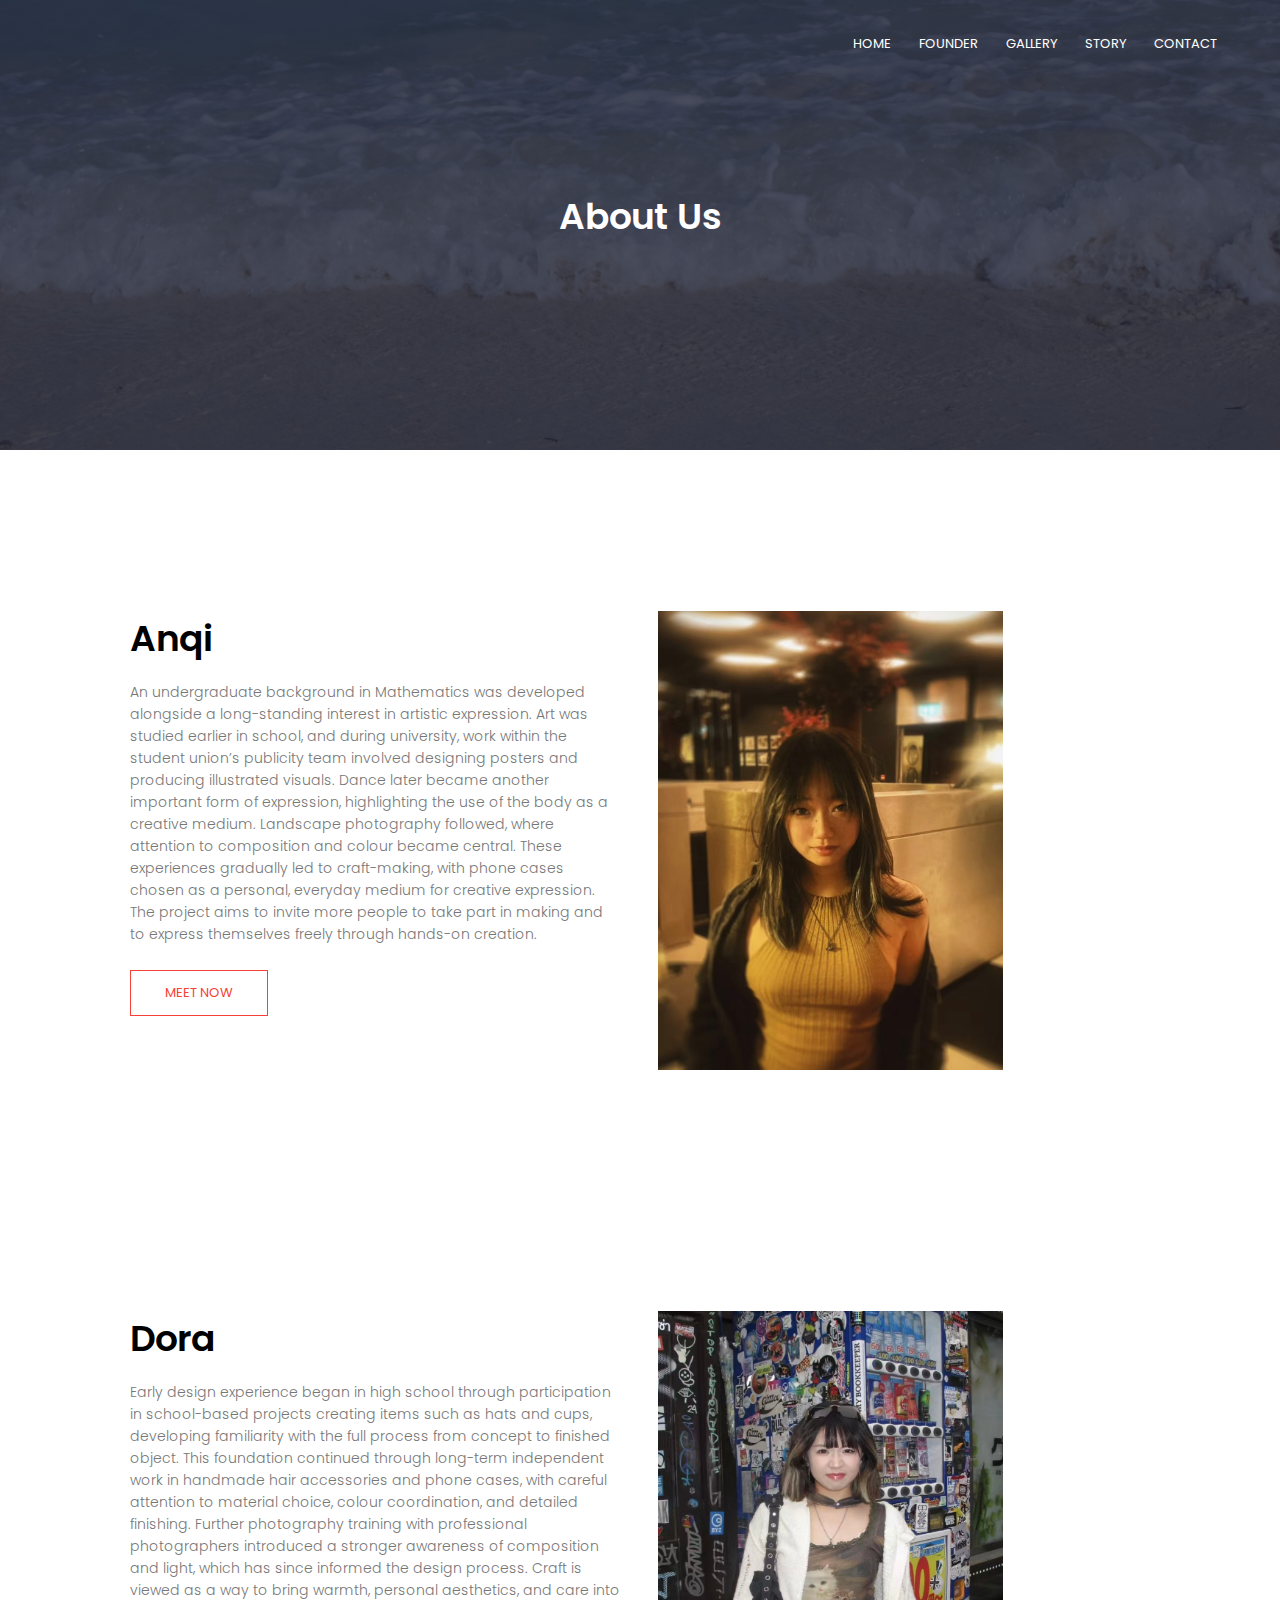
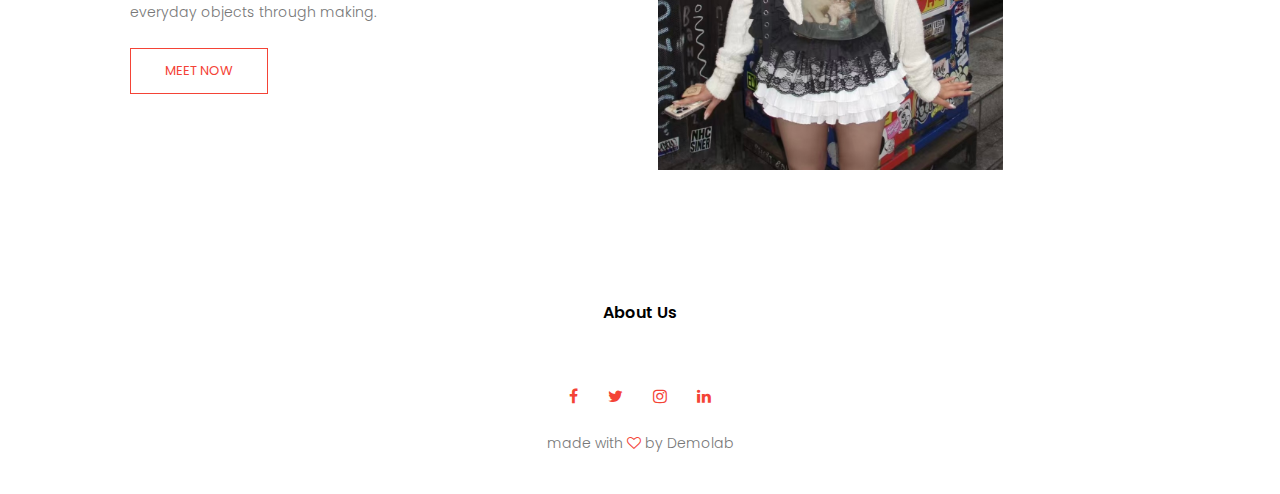
<file: about.html>
<html>
<head>
<meta name="viewport" content="width=device-width, initial-scale=1.0">
<title>Website Design </title>
<link rel="stylesheet" href="style.css">
<link href="https://fonts.googleapis.com/css?family=Poppins:100,200,300,400,600,700&display=swap" rel="stylesheet">
<link rel="stylesheet" href="https://stackpath.bootstrapcdn.com/font-awesome/4.7.0/css/font-awesome.min.css"> 
</head>
<body>
    


    <section class="sub-header">
        <nav>
           
            <div class="nav-links" id="navLinks">  
                <i class="fa fa-close" onclick="hideMenu()"></i>
                <ul>
                    <li><a href="index.html">HOME</a></li>
                    <li><a href="about.html">FOUNDER</a></li>
                    <li><a href="course.html">GALLERY</a></li>
                    <li><a href="blog.html">STORY</a></li>
                    <li><a href="contact.html">CONTACT</a></li>
                </ul>
            </div>
            <i class="fa fa-bars" onclick="showMenu()"></i>
        </nav>
            <h1>About Us</h1>
    </section>
    
    
<!------- about us content -------->
    
<section class="about-us">
    <div class="row">
        <div class="about-col">
            <h1>Anqi</h1>     
            <p> An undergraduate background in Mathematics was developed alongside a long-standing interest in artistic expression. Art was studied earlier in school, and during university, work within the student union’s publicity team involved designing posters and producing illustrated visuals.
                Dance later became another important form of expression, highlighting the use of the body as a creative medium. Landscape photography followed, where attention to composition and colour became central. These experiences gradually led to craft-making, with phone cases chosen as a personal, everyday medium for creative expression. The project aims to invite more people to take part in making and to express themselves freely through hands-on creation.</p>
            <a href="https://www.instagram.com/anq331?igsh=MWNmaXR6NG45OTlyeg%3D%3D&utm_source=qr" class="hero-btn red-btn">MEET NOW</a>
           
        </div>
        <div class="about-col">
            <img src="images/anqi.jpeg">
        </div>
    </div>    
</section>

<section class="about-us">
    <div class="row">
        <div class="about-col">
            <h1>Dora</h1>     
            <p>Early design experience began in high school through participation in school-based projects creating items such as hats and cups, developing familiarity with the full process from concept to finished object. This foundation continued through long-term independent work in handmade hair accessories and phone cases, with careful attention to material choice, colour coordination, and detailed finishing.
                Further photography training with professional photographers introduced a stronger awareness of composition and light, which has since informed the design process. Craft is viewed as a way to bring warmth, personal aesthetics, and care into everyday objects through making.</p>
            <a href="https://www.instagram.com/anq331?igsh=MWNmaXR6NG45OTlyeg%3D%3D&utm_source=qr" class="hero-btn red-btn">MEET NOW</a>
           
        </div>
        <div class="about-col">
            <img src="images/dora.jpeg">
        </div>
    </div>    
</section>
    
<!-------- footer ---------->

<section class="footer">
        <h4>About Us</h4>
        <p> </p>
        <div class="icons">
            <i class="fa fa-facebook"></i>
            <i class="fa fa-twitter"></i>
            <i class="fa fa-instagram"></i>
            <i class="fa fa-linkedin"></i>
        </div>
        <p>made with <i class="fa fa-heart-o"></i> by Demolab</p>
</section>    
  
  
<!----JavaScript for toggle menu---->
<script>
    var navLinks = document.getElementById("navLinks");

    function showMenu() {
        navLinks.style.right = "0";
    }

    function hideMenu() {
        navLinks.style.right = "-200px";
    }
</script> 
    
</body>
</html>
</file>
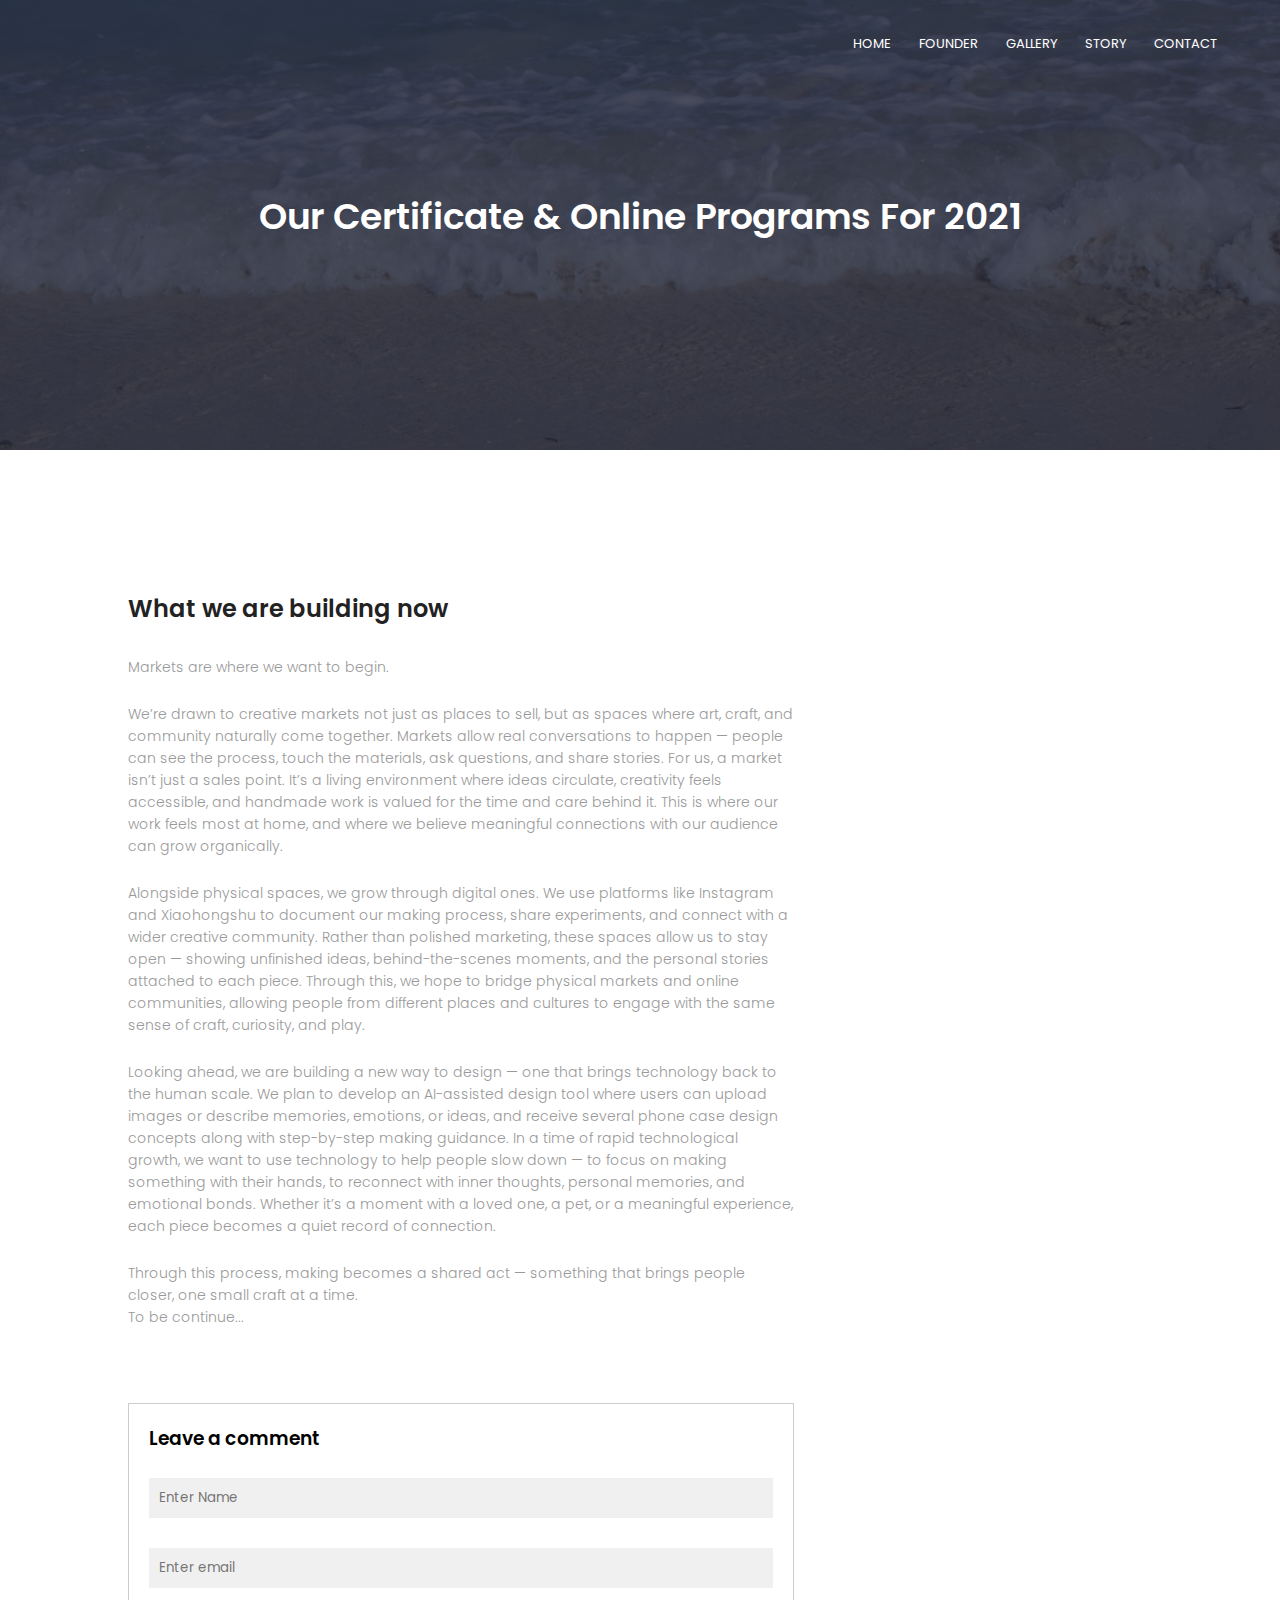
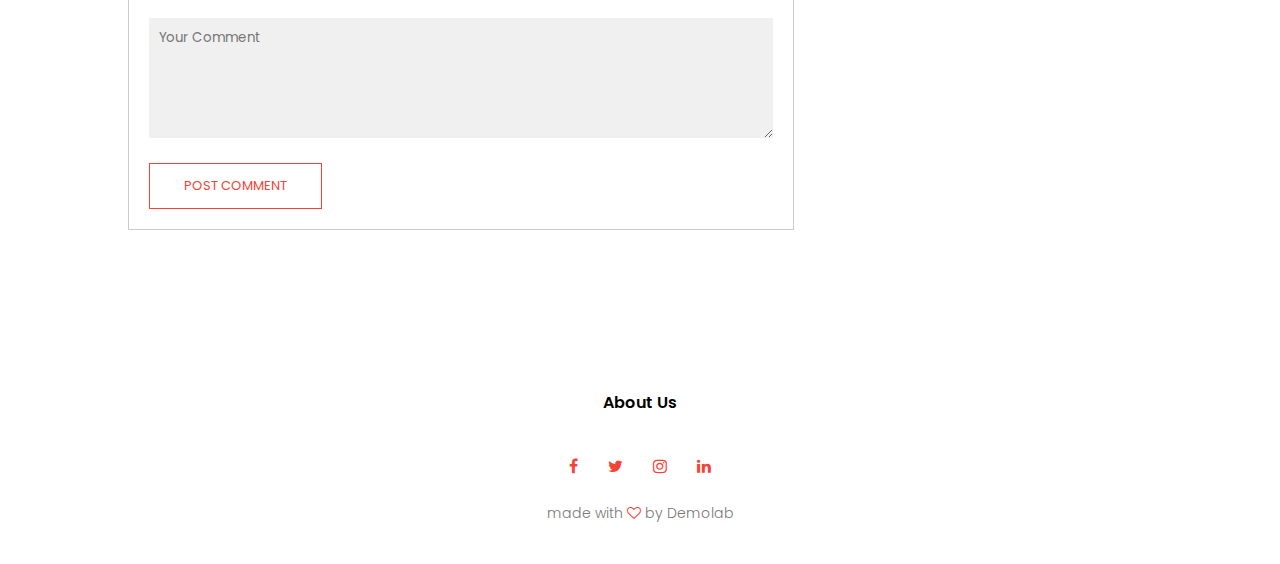
<file: blog.html>
<html>
<head>
<meta name="viewport" content="width=device-width, initial-scale=1.0">
<title>University Website Design - Easy Tutorials</title>
<link rel="stylesheet" href="style.css">
<link href="https://fonts.googleapis.com/css?family=Poppins:100,200,300,400,600,700&display=swap" rel="stylesheet">
<link rel="stylesheet" href="https://stackpath.bootstrapcdn.com/font-awesome/4.7.0/css/font-awesome.min.css"> 
</head>
<body>
    <section class="sub-header">
        <nav>
            <div class="nav-links" id="navLinks">  
                <i class="fa fa-close" onclick="hideMenu()"></i>
                <ul>
                    <li><a href="index.html">HOME</a></li>
                    <li><a href="about.html">FOUNDER</a></li>
                    <li><a href="course.html">GALLERY</a></li>
                    <li><a href="blog.html">STORY</a></li>
                    <li><a href="contact.html">CONTACT</a></li>
                </ul>
            </div>
            <i class="fa fa-bars" onclick="showMenu()"></i>
        </nav>
            <h1>Our Certificate & Online Programs For 2021</h1>
    </section>
    
<!---------- Blog Page Content ---------->
    
    <section class="blog-content">
    <div class="row">
    <div class="blog-left">
        
        <h2>What we are building now</h2>
        
        
        <p>Markets are where we want to begin.</p><br>

        <p>We’re drawn to creative markets not just as places to sell, but as spaces where art, craft, and community naturally come together. Markets allow real conversations to happen — people can see the process, touch the materials, ask questions, and share stories. For us, a market isn’t just a sales point. It’s a living environment where ideas circulate, creativity feels accessible, and handmade work is valued for the time and care behind it. This is where our work feels most at home, and where we believe meaningful connections with our audience can grow organically.</p>
        <br> <p>Alongside physical spaces, we grow through digital ones. We use platforms like Instagram and Xiaohongshu to document our making process, share experiments, and connect with a wider creative community. Rather than polished marketing, these spaces allow us to stay open — showing unfinished ideas, behind-the-scenes moments, and the personal stories attached to each piece. Through this, we hope to bridge physical markets and online communities, allowing people from different places and cultures to engage with the same sense of craft, curiosity, and play.</p>
        <br><p>Looking ahead, we are building a new way to design — one that brings technology back to the human scale. We plan to develop an AI-assisted design tool where users can upload images or describe memories, emotions, or ideas, and receive several phone case design concepts along with step-by-step making guidance. In a time of rapid technological growth, we want to use technology to help people slow down — to focus on making something with their hands, to reconnect with inner thoughts, personal memories, and emotional bonds. Whether it’s a moment with a loved one, a pet, or a meaningful experience, each piece becomes a quiet record of connection.</p>
        
        <br><p>Through this process, making becomes a shared act — something that brings people closer, one small craft at a time.</p>
        <p>To be continue...</p>
        <br>
        <p></p>
        
        <div class="comment-box">
            <h3>Leave a comment</h3>
            <form class="comment-form">
                    <input type="text" placeholder="Enter Name">
                    <input type="email" placeholder="Enter email">
                    <textarea rows="5" placeholder="Your Comment"></textarea>
                    <button type="submit" class="hero-btn red-btn">POST COMMENT</button>
            </form>
        </div>
    </div>
        
    
    
    </div>
    </section>
    
<!-------- footer ---------->

<section class="footer">
        <h4>About Us</h4>
       
        <div class="icons">
            <i class="fa fa-facebook"></i>
            <i class="fa fa-twitter"></i>
            <i class="fa fa-instagram"></i>
            <i class="fa fa-linkedin"></i>
        </div>
        <p>made with <i class="fa fa-heart-o"></i> by Demolab</p>
</section>    
  
  
<!----JavaScript for toggle menu---->
<script>
    var navLinks = document.getElementById("navLinks");

    function showMenu() {
        navLinks.style.right = "0";
    }

    function hideMenu() {
        navLinks.style.right = "-200px";
    }
</script> 
    
</body>
</html>
</file>
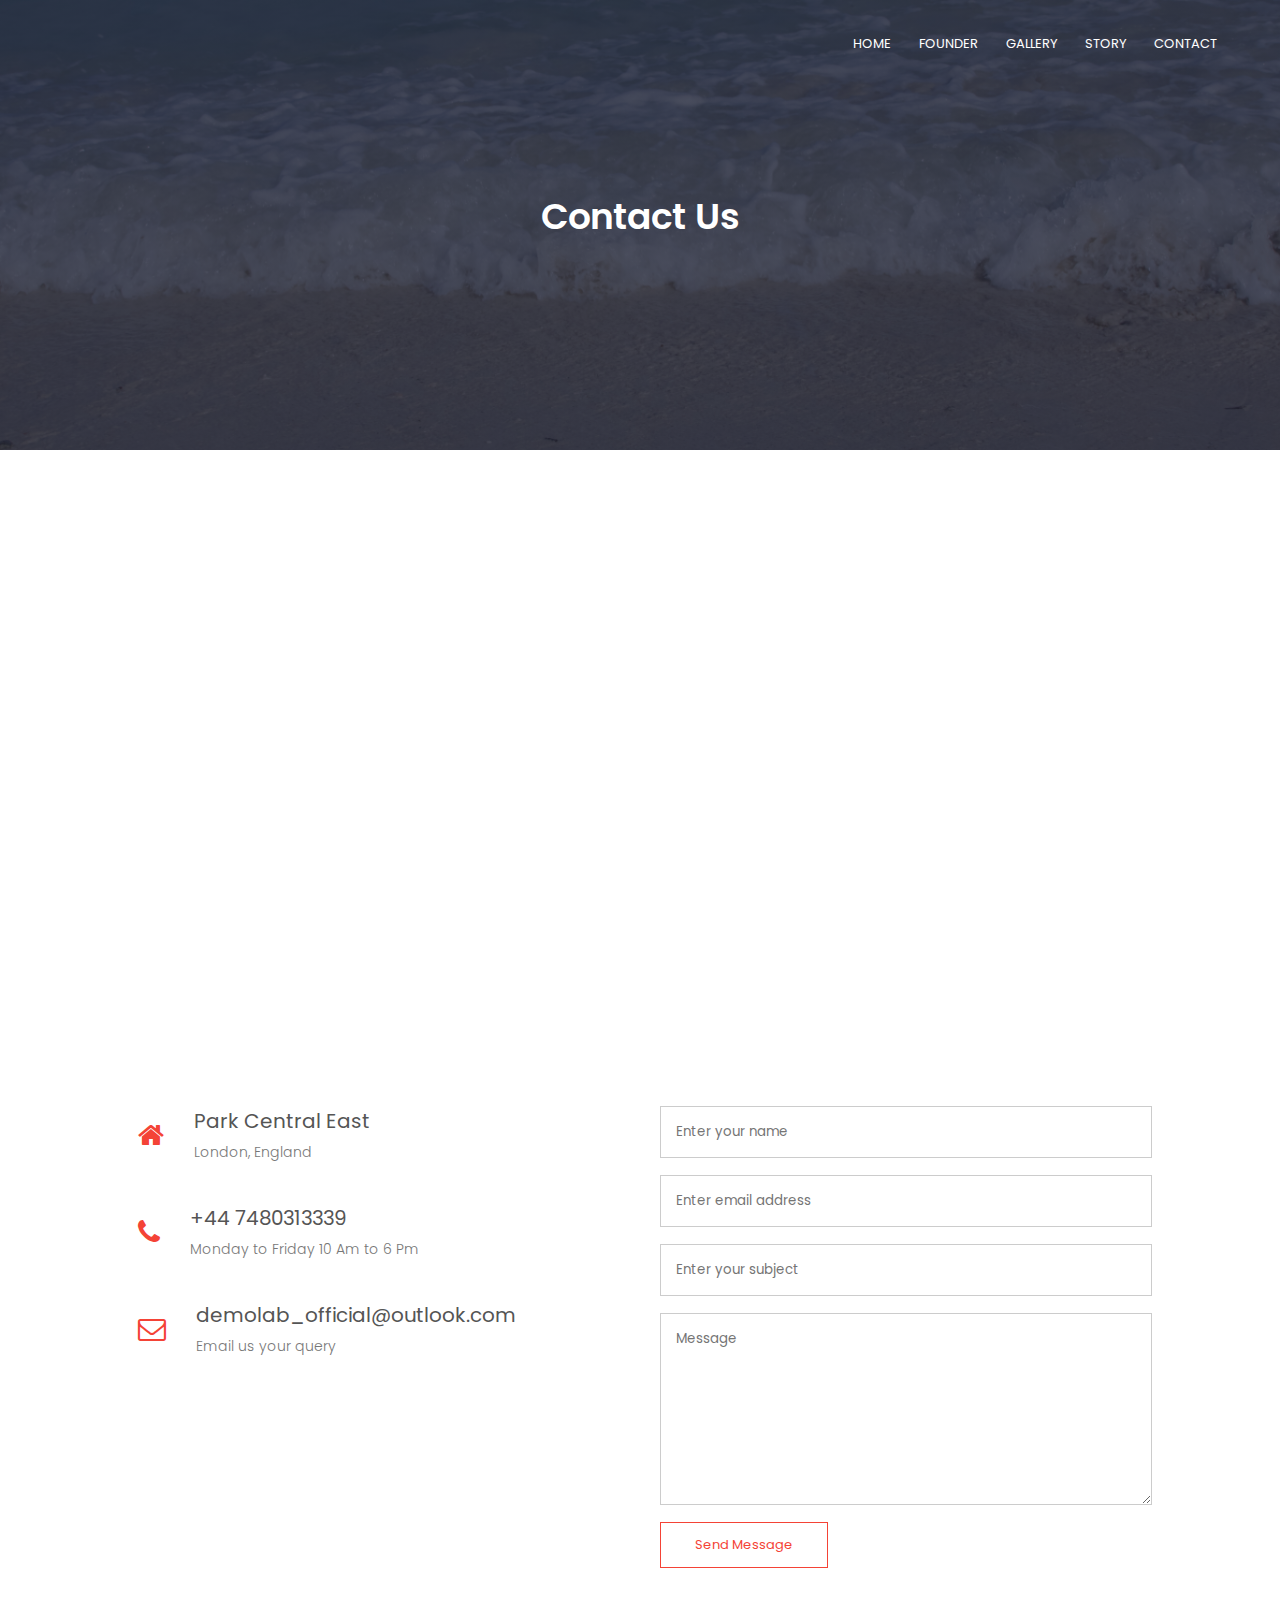
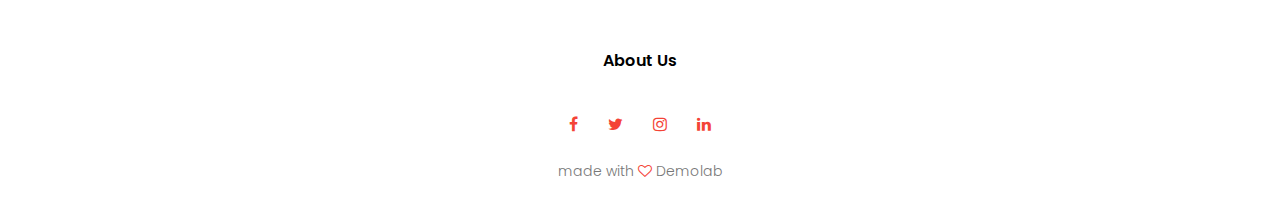
<file: contact.html>
<html>
<head>
<meta name="viewport" content="width=device-width, initial-scale=1.0">
<title>University Website Design - Easy Tutorials</title>
<link rel="stylesheet" href="style.css">
<link href="https://fonts.googleapis.com/css?family=Poppins:100,200,300,400,600,700&display=swap" rel="stylesheet">
<link rel="stylesheet" href="https://stackpath.bootstrapcdn.com/font-awesome/4.7.0/css/font-awesome.min.css"> 
</head>
<body>
    <section class="sub-header">
        <nav>
            
            <div class="nav-links" id="navLinks">  
                <i class="fa fa-close" onclick="hideMenu()"></i>
                <ul>
                    <li><a href="index.html">HOME</a></li>
                    <li><a href="about.html">FOUNDER</a></li>
                    <li><a href="course.html">GALLERY</a></li>
                    <li><a href="blog.html">STORY</a></li>
                    <li><a href="contact.html">CONTACT</a></li>
                </ul>
            </div>
            <i class="fa fa-bars" onclick="showMenu()"></i>
        </nav>
            <h1>Contact Us</h1>
    </section>
    
    
<!------- Contact Us ------->

    
    <section class="location">
           
            <iframe src="https://www.google.com/maps/embed?pb=!1m18!1m12!1m3!1d2484.0441816465855!2d-0.09807822339741937!3d51.49405671167801!2m3!1f0!2f0!3f0!3m2!1i1024!2i768!4f13.1!3m3!1m2!1s0x487605a465af24af%3A0xa02e7783fb032ee0!2sPark%20Central%20East%20(Living%20by%20Lendlease)!5e0!3m2!1sen!2suk!4v1769634139562!5m2!1sen!2suk" width="720" height="445" style="border:0;" allowfullscreen="" loading="lazy" referrerpolicy="no-referrer-when-downgrade"></iframe>
    </section>
    
    <section class="contact-us">
            <div class="row">
                <div class="contact-col">
                    <div>
                        <i class="fa fa-home"></i>
                        <span>
                            <h5>Park Central East</h5>
                            <p>London, England</p>
                        </span>
                    </div>
                    <div>
                        <i class="fa fa-phone"></i>
                        <span>
                            <h5>+44  7480313339</h5>
                            <p>Monday to Friday 10 Am to 6 Pm</p>
                        </span>
                    </div>
                    <div>
                        <i class="fa fa-envelope-o"></i>
                        <span>
                            <h5>demolab_official@outlook.com</h5>
                            <p>Email us your query</p>
                        </span>
                    </div>
                </div>
                <div class="contact-col">
                    <form method="post" action="contact-form-handler.php">
                    <input type="text" name="name" placeholder="Enter your name" required>
                    <input type="email" name="email" placeholder="Enter email address" required>
                    <input type="text" name="subject" placeholder="Enter your subject" required>
                    <textarea rows="8" name="message" placeholder="Message" required></textarea>
                    <button type="submit" class="hero-btn red-btn">Send Message</button>
                    </form> 
                </div>
            </div>
    </section>
    
<!-------- footer ---------->

<section class="footer">
        <h4>About Us</h4>
        
        <div class="icons">
            <i class="fa fa-facebook"></i>
            <i class="fa fa-twitter"></i>
            <i class="fa fa-instagram"></i>
            <i class="fa fa-linkedin"></i>
        </div>
        <p>made with <i class="fa fa-heart-o"></i> Demolab</p>
</section>    
  
  
<!----JavaScript for toggle menu---->
<script>
    var navLinks = document.getElementById("navLinks");

    function showMenu() {
        navLinks.style.right = "0";
    }

    function hideMenu() {
        navLinks.style.right = "-200px";
    }
</script> 
    
</body>
</html>
</file>
<file: style.css>
*{
    margin: 0;
    padding: 0;
    font-family: 'Poppins', sans-serif;
}
.header{
    min-height: 100vh;
    width: 100%;
    background-image: linear-gradient(rgba(4,9,30,0.7),rgba(4,9,30,0.7)),url(images/DSC07646.jpeg);
    background-position: center;
    background-size: cover;
    position: relative;
    overflow: hidden;
}

nav{
    display: flex;
    padding: 2% 4%;
    justify-content: space-between;
    align-items: center;
}
nav img{
    width: 135px;
}
.nav-links{
    flex: 1;
    text-align: right;
}
.nav-links ul li{
    list-style: none;
    display: inline-block;
    padding: 8px 12px;
    position: relative;
}
.nav-links ul li a{
    color: #fff;
    text-decoration: none;
    font-size: 13px;
}
.nav-links ul li::after{
    content: '';
    width: 0%;
    height: 2px;
    background: #f44336;
    display: block;
    margin: auto;
    transition: .5s;    
}
.nav-links ul li:hover::after{
    width: 100%;
}
nav .fa{
    display: none;
}

.text-box{
    width: 90%;
    color: #fff;
    position: absolute;
    top: 50%;
    left: 50%;
    transform: translate(-50%, -50%);
    text-align: center;
}
.text-box h1{
    font-size: 62px;
}
.text-box p{
    margin: 20px 0 40px;
    font-size: 14px;
    color: #fff;
}
.hero-btn {
    display: inline-block;
    text-decoration: none;
    color: #fff;
    border: 1px solid #fff;
    padding: 12px 34px;
    font-size: 13px;
    background: transparent;
    position: relative;
    cursor: pointer;
    transition: 1s;
}

.hero-btn:hover{
    border: 1px solid #f44336;
    background: #f44336;
}


@media(max-width: 700px)
{
   .nav-links ul li
    {
        display: block;
    }
    .nav-links
    {
        position: fixed;
        background: #f44336;
        height: 100vh;
        width: 200px;
        top: 0;
        right: -200px;
        text-align: left;
        z-index: 2;
        transition: 0.5s;
    }
    .nav-links ul{
        padding: 30px;
    }
    nav .fa{
        display: block;
        color: #fff;
        margin: 10px;
        font-size: 22px;
        cursor: pointer; 
    }
    .text-box h1{
        font-size: 20px;
    }
}

/*---------- course --------*/

.course{
    width: 80%;
    margin: auto;
    text-align: center;
    padding-top: 100px;
}
h1{
    font-size: 36px;
    font-weight: 600;
}
p{
    color: #777;
    font-size: 14px;
    font-weight: 300;
    line-height: 22px;
    padding: 10px;
}
.row{
    margin-top: 5%;
    display: flex;
    justify-content: space-between;  
}
  
.course-col{
    flex-basis: 31%;
    background: #fff3f3;
    border-radius: 10px;
    margin-bottom: 5%;
    padding: 20px 12px;
    box-sizing: border-box;
    transition: .5s;
}
h3{
    text-align: center;
    font-weight: 600;
    margin: 10px 0;
}
.course-col:hover{
    box-shadow: 0 0 20px 0px rgba(0, 0, 0, 0.2);
}

@media (max-width:700px){
    .row{
        flex-direction: column;
    }
} 

/*---------------- campus ----------------*/

.campus{
    width: 80%;
    margin: auto;
    text-align: center;
    padding-top: 50px;
}
.campus-col{
    flex-basis: 32%;
    border-radius: 10px;
    margin-bottom: 30px;
    position: relative;
    overflow: hidden;
}
.campus-col img{
    width: 100%;
}

.layer{
    background: transparent;
    height: 100%;
    width: 100%;
    top: 0;
    left: 0;
    position: absolute;
    transition: .5s;
}
.layer:hover{
    background: rgba(226, 0, 0, 0.7);
}
.layer h3{
    width: 100%;
    font-weight: 500;
    color: #fff;
    font-size: 26px;
    bottom: 0;
    left: 50%;
    transform: translateX(-50%);
    position: absolute;
    opacity: 0;
    transition: .5s;
}
.layer:hover h3{
    bottom: 49%;
    opacity: 1;
}

/*-------------- Facilities ----------------*/

.facility{
    width: 80%;
    margin: auto;
    text-align: center;
    padding-top: 100px;
}
.facility-col{
    flex-basis: 31%;
    border-radius: 10px;
    margin-bottom: 5%;
    text-align: left;
}
.facility-col img{
    width: 100%;
    border-radius: 10px;
}
.facility-col p{
    padding: 0;
}
.facility-col h3{
    margin-top: 16px;
    margin-bottom: 15px;
    text-align: left;
}

/*---------------- testimonials ------------------*/

.testimonials{
    width: 80%;
    margin: auto;
    padding-top: 100px;
    text-align: center;
}

.testimonial-col{
    flex-basis: 44%;
    border-radius: 10px;
    margin-bottom: 5%;
    text-align: left;
    background: #fff3f3;
    padding: 25px;
    cursor: pointer;
    display: flex;
}
.testimonial-col img{
    height: 40px;
    margin-left: 5px;
    margin-right: 30px;
    border-radius: 50%;
}
.testimonial-col p{
    padding: 0;
}
.testimonial-col h3{
    margin-top: 15px;
    text-align: left;
}
.testimonial-col .fa{
    color: #f44336;
}

@media(max-width:700px){
    .testimonial-col img{
        margin-left: 0px;
        margin-right: 15px;
    }
}

/*-------- Call To Action ----------*/


.cta{
    margin: 100px auto;
    width: 80%;
    background-image: linear-gradient(rgba(0,0,0,0.7),rgba(0,0,0,0.7)),url(images/banner2.jpg);
    background-position: center;
    background-size: cover;
    border-radius: 10px;
    text-align: center;
    padding: 100px 0;
}
.cta h1{
    color: #fff;
    margin-bottom: 40px; 
    padding: 0; 
}

@media(max-width:700px){
    .cta h1{
        font-size: 24px;
    }
}

/*--------------Footer---------------*/

.footer{
    width: 100%;
    text-align: center;
    padding: 30px 0;
}
.footer h4{
    margin-bottom: 25px;
    margin-top: 20px;
    font-weight: 600;
}

.icons .fa{
    color: #f44336;
    margin: 0 13px;
    cursor: pointer;
    padding: 18px 0;
}
.fa-heart-o{
    color: #f44336;
}


/*--------------- About Us Page --------------*/


.sub-header{
    height: 50vh;
    width: 100%;
    background-image: linear-gradient(rgba(4,9,30,0.7),rgba(4,9,30,0.7)),url(images/DSC07646.jpeg);
    background-position: center;
    background-size: cover;
    text-align: center;
    color: #fff;
}
.sub-header h1{
    margin-top: 100px;
}
.about-us{
    width: 80%;
    margin: auto;
    padding-top: 80px;
    padding-bottom: 50px;
}

.about-col{
    flex-basis: 48%;
    padding: 30px 2px;
}
.about-col h1{
    padding-top: 0;
}
.about-col p{
    padding: 15px 0 25px;
}

.hero-btn.red-btn{
    border: 1px solid #f44336;
    background: transparent;
    color: #f44336;
}
.hero-btn.red-btn:hover{
    border: 1px solid #f44336;
    background: #f44336;
    color: #fff;
}
.hero-btn.red-btn::after{
    background: #f44336;
}
.hero-btn.red-btn::before{
    background: #f44336;
}
.content-image{
    flex-basis: 100%;
}
.about-col img{
    width: 70%;
}

/*---------- Blog Page -------------*/

.sub-header{
    height: 50vh;
    width: 100%;
    background-image: linear-gradient(rgba(4,9,30,0.7),rgba(4,9,30,0.7)),url(images/DSC07646.jpeg);
    background-position: center;
    background-size: cover;
    text-align: center;
    color: #fff;
}

.blog-content{
    width: 80%;
    margin: auto;
    padding: 60px 0;
}
.blog-left{
    flex-basis: 65%;
}
.blog-right{
    flex-basis: 32%;
}
.blog-left img{
    width: 100%;
}
.blog-left h2{
    color: #222;
    font-weight: 600;
    margin: 30px 0;
}
.blog-left p{
    color: #999;
    padding: 0;
}

.blog-right h3{
    background: #f44336;
    color: #fff;
    padding: 7px 0;
    font-size: 16px;
    margin-bottom: 20px;
}
.blog-right div{
    display: flex;
    align-items: center;
    justify-content: space-between;
    color: #555;
    padding: 8px;
    box-sizing: border-box;
}

.comment-box{
    border: 1px solid #ccc;
    margin: 50px 0;
    padding: 10px 20px;
}

.comment-box h3{
    text-align: left;
}
.comment-form input, .comment-form textarea{
    width: 100%;
    padding: 10px;
    margin: 15px 0;
    box-sizing: border-box;
    border: none;
    outline: none;
    background: #f0f0f0;
}
.comment-form button{
    margin: 10px 0;
}


@media (max-width:700px){
    .sub-header h1{
        font-size: 24px;
    }
} 


/*------- Contact Us Page ------------*/

.location{
    width: 80%;
    margin: auto;
    padding: 80px 0;
}
.location iframe{
    width: 100%;
}

.contact-us{
    width: 80%;
    margin: auto;
}
.contact-col{
    flex-basis: 48%;
    margin-bottom: 30px;
}

.contact-col div{
    display: flex;
    align-items: center;
    margin-bottom: 40px;
}

.contact-col div .fa{
    font-size: 28px;
    color: #f44336;
    margin: 10px;
    margin-right: 30px;
}
    
.contact-col div p{
    padding: 0;
}
.contact-col div h5{
    font-size: 20px;
    margin-bottom: 5px;
    color: #555;
    font-weight: 400;
    
}
.contact-col input, .contact-col textarea{
    width: 100%;
    padding: 15px;
    margin-bottom: 17px;
    outline: none;
    border: 1px solid #ccc;
}

.footer-link{
    text-decoration: none;
    color: #777;
}
</file>
